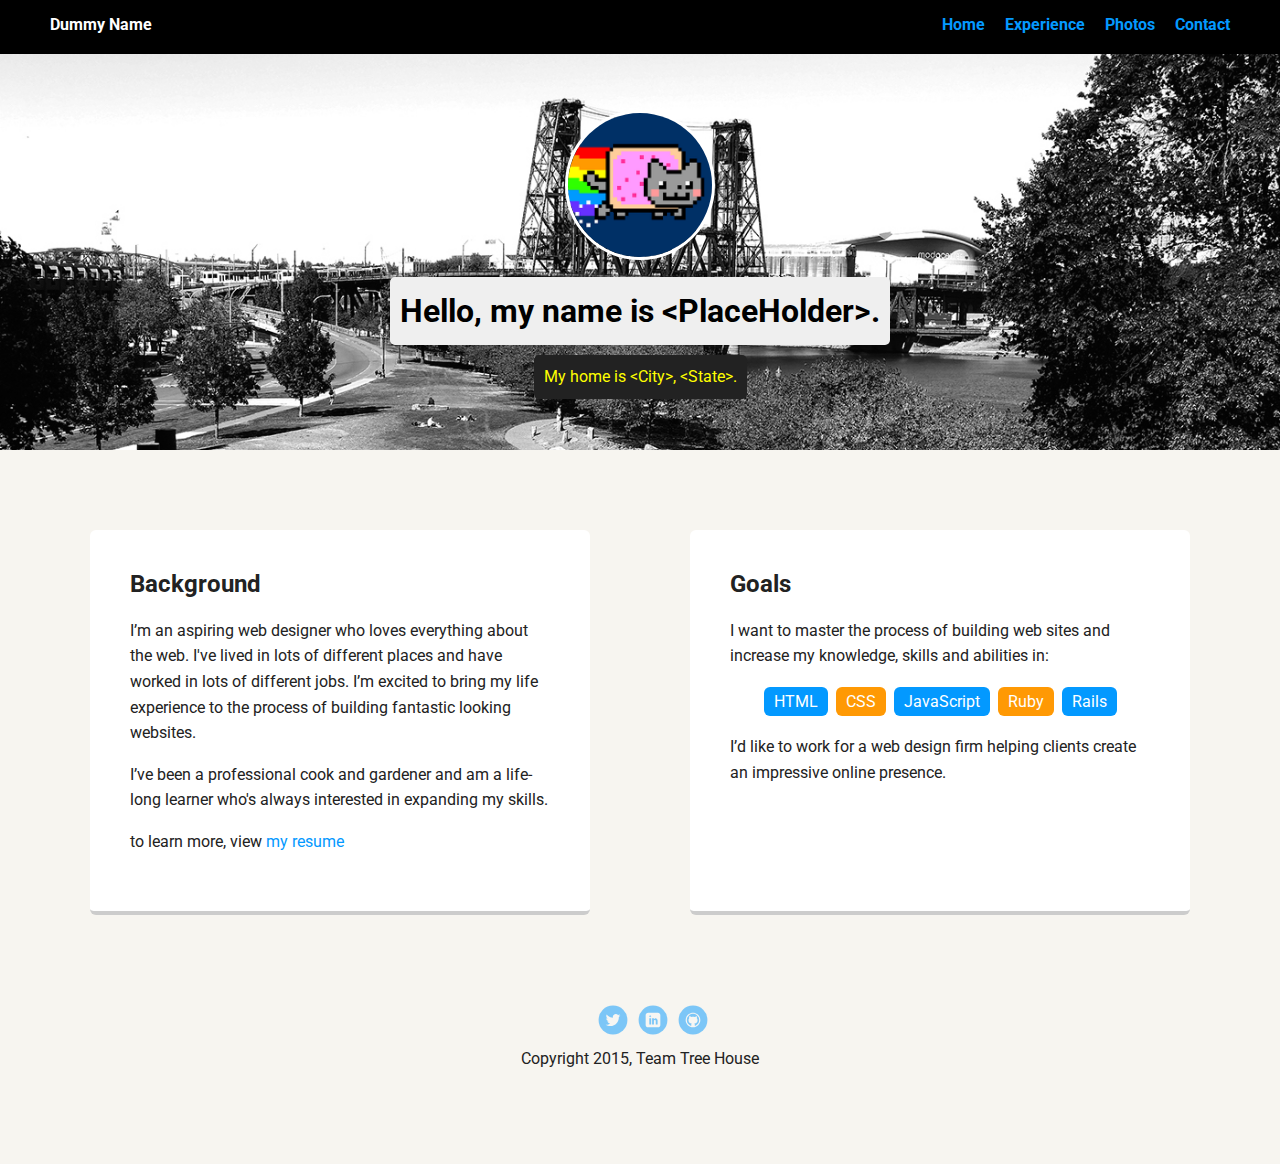
<file: index.html>
<!doctype html>
<html lang="en">
<head>
  <meta charset="utf-8">
  <title>Dummy Profile</title>
  <meta name="viewport" content="width=device-width, initial-scale=1.0">
  <link rel="stylesheet" href="styles.css">
  <link href="https://fonts.googleapis.com/css?family=Muli%7CRoboto:400,300,500,700,900" rel="stylesheet"></head>
  <body>

    <div class="main-nav">
        <ul class="nav">
          <li class="name">Dummy Name</li>
          <li><a href="#">Home</a></li>
          <li><a href="resume.html">Experience</a></li>
          <li><a href="#">Photos</a></li>
          <li><a href="#">Contact</a></li>
        </ul>
    </div>

    <header>
      <img src="images/me.png" alt="Drawing of Jane Smith" class="profile-image">
      <h1 class="tag name">Hello, my name is &ltPlaceHolder&gt.</h1>
      <p class="tag location">My home is &ltCity&gt, &ltState&gt.</p>
    </header>

    <main class="flex">
      <div class="card">
        <h2>Background</h2>
        <p>I’m an aspiring web designer who loves everything about the web. I've lived in lots of different places and have worked in lots of different jobs. I’m excited to bring my life experience to the process of building fantastic looking websites.</p>
        <p>I’ve been a professional cook and gardener and am a life-long learner who's always interested in expanding my skills.</p>
        <p>to learn more, view <a href="resume.html">my resume</a></p>
      </div> 

      <div class="card">
        <h2>Goals</h2>
        <p>I want to master the process of building web sites and increase my knowledge, skills and abilities in:</p>
        <ul class="skills">
          <li>HTML</li>
          <li>CSS</li>
          <li>JavaScript</li>
          <li>Ruby</li>
          <li>Rails</li>
        </ul>
        <p>I’d like to work for a web design firm helping clients create an impressive online presence.</p>
      </div> 

    </main>
    <footer>
      <ul>
        <li><a href="#" class="social twitter">Twitter</a></li>
        <li><a href="#" class="social linkedin">LinkedIn</a></li>
        <li><a href="#" class="social github">Github</a></li>
      </ul>
      <p class="copyright">Copyright 2015, Team Tree House</p>
    </footer>
  </body>
  </html>
</file>
<file: styles.css>
/* Global Layout Set-up */
* { 
  box-sizing: border-box;
}
  
body {
  margin: 0;
  padding: 0;
  text-align: center;
  font-family: 'Roboto', sans-serif;
  color: #222;
  background: #f7f5f0;
}
/* Link Styles */

a {
  text-decoration: none;
  color: #0499ff;
}
a:hover {
  color: #6633ff;
}

/* Section Styles */

.main-nav {
  width: 100%;
  background: black;
  min-height: 30px;
  padding: 10px;
  position: fixed;
  text-align: center;
}
.nav {
  display: flex;
  justify-content: space-around;
  font-weight: 700;
  list-style-type: none;
  margin: 0 auto;
  padding: 0;
}
.nav .name {
  display: none;
}
.nav li {
  padding: 5px 10px 10px 10px;
}
.nav a {
  transition: all .5s;
}
.nav a:hover {
  color: white
}

header {
  text-align: center;
  background: url('images/portland.jpg') no-repeat top center ;
  background-size: cover;
  overflow: hidden;
  padding-top: 60px;
}
header {
  line-height: 1.5;
}
header .profile-image {
  margin-top: 50px;
  width: 150px;
  height: 150px;
  border-radius: 50%;
  border: 3px solid white;
  transition: all .5s;
}
header .profile-image:hover {
  transform: scale(1.2) rotate(5deg);
}
.tag {
  background-color: #efefef;
  color: black;
  padding: 10px;
  border-radius: 5px;
  display: table;
  margin: 10px auto;
} 
.location {
  background-color: #222;
  color: yellow;
}
.card {
  margin: 30px;
  padding: 20px 40px 40px;
  max-width: 500px;
  text-align: left;
  background: #fff;
  border-bottom: 4px solid #ccc;
  border-radius: 6px;
}
.card:hover {
  border-color: #ff99ff;
}

ul.skills {
  padding: 0;
  text-align: center;
}

.skills li {
  border-radius: 6px;
  display: inline-block;
  background: #ff9904;
  color: white;
  padding: 5px 10px;
  margin: 2px;
}

.skills li:nth-child(odd) {
  background: #0399ff;
}

footer {
  width: 100%;
  min-height: 30px;
  padding: 20px 0 40px 20px;
}

footer .copyright {
  top: -8px;
  margin-right: 20px;
  font-size: .75em;
}

footer ul {
  list-style-type: none;
  margin: 0;
  padding: 0;
}

footer ul li {
  display: inline-block;
}

a.social {
  display: inline-block;
  text-indent: -9999px;
  margin-left: 5px;
  width: 30px;
  height: 30px;
  background-size: 30px 30px;
  opacity: .5;
  transition: all .25s;
}
a.twitter {
  background-image: url(images/twitter.svg);
}
a.linkedin {
  background-image: url(images/linkedin.svg);
}
a.github {
  background-image: url(images/github.svg);
}
a.social:hover {
  opacity: 1;
}
.clearfix {
  clear: both;
}

/* Styles for larger screens */
@media screen and (min-width: 720px) {
  
  .flex {
      display: flex;
      max-width: 1200px;
      justify-content: space-around;
      margin: 0 auto;
  }

  header {
    min-height: 450px;
  }

  .nav {
    max-width: 1200px;
  }

  .nav .name {
    display: block;
    margin-right: auto;
    color: white;
  }

  main {
    padding-top: 50px;
  }

  main p {
    line-height: 1.6em;
  }

  footer {
    font-size: 1.3em;
    max-width: 1200px;
    margin: 40px auto;
  }

}
</file>
